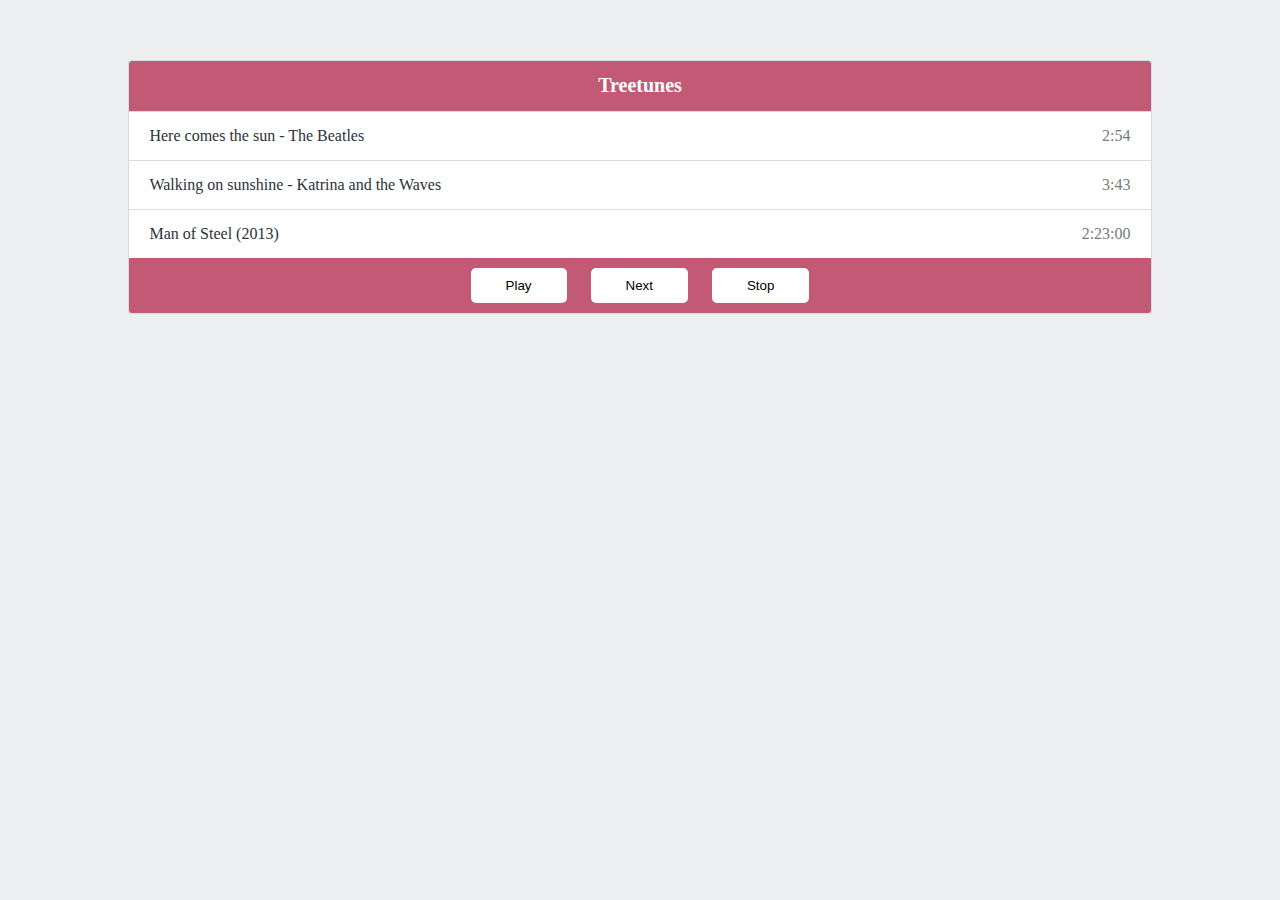
<file: playlist/index.html>
<!DOCTYPE html>
<html lang="en">
<head>
	<meta charset="UTF-8">
	<title>Prototypical Inheritance</title>
	<link rel="stylesheet" href="main.css">
</head>
<body>
	<div>
		<h1>Treetunes</h1>
		<ol id="playlist"></ol>
		<button id="play">Play</button>
		<button id="next">Next</button>
		<button id="stop">Stop</button>
	</div>

	<script src="playlist.js"></script>
	<script src="media.js"></script>
	<script src="movie.js"></script>
	<script src="song.js"></script>
	<script src="app.js"></script>
</body>
</html>
</file>
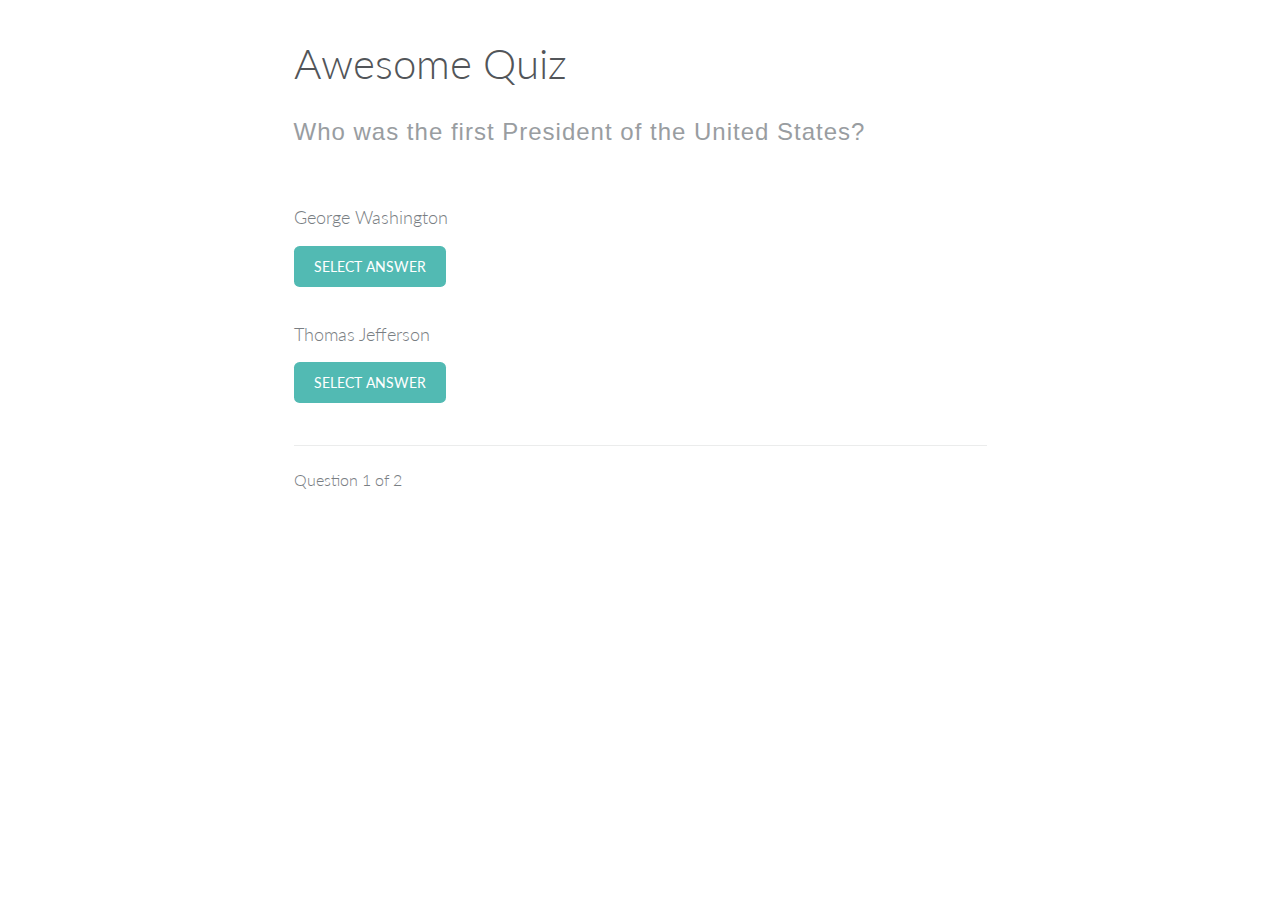
<file: questionnaire/index.html>
<!DOCTYPE html>
<html>
<head lang="en">
    <meta charset="UTF-8">
    <title>Amazing Quiz</title>
    <link rel="stylesheet" type="text/css" href="main.css">
</head>
<body>

    <div class="grid">
        <div id="quiz" class="centered grid__col--8">
            <h1>Awesome Quiz</h1>

            <h2 id="question" class="headline-secondary--grouped"></h2>

            <p id="choice0"></p>
            <button id="guess0" class="btn--default">Select Answer</button>

            <p id="choice1"></p>
            <button id="guess1" class="btn--default">Select Answer</button>

            <footer>
                <p id="progress">Question x of y</p>
            </footer>
        </div>
    </div>

    <script src="quiz.js"></script>
    <script src="question.js"></script>
    <script src="quiz_ui.js"></script>
    <script src="app.js"></script>
</body>
</html>
</file>
<file: questionnaire/main.css>
@import url("http://fonts.googleapis.com/css?family=Lato:100,300,400,700,900");
.grid:after {
  content: "";
  display: table;
  clear: both; }

.srt, .form__label--hidden {
  border: 0;
  clip: rect(0 0 0 0);
  height: 1px;
  margin: -1px;
  overflow: hidden;
  padding: 0;
  position: absolute;
  width: 1px; }

.panel--centered, .panel--padded--centered, [class^="btn--"] {
  text-align: center; }

[class^="progbar__"]:after, .icn--nav-toggle:before {
  display: block;
  content: '';
  position: absolute; }

.centered, .grid {
  float: none;
  margin-left: auto;
  margin-right: auto; }

html {
  font-family: sans-serif;
  -ms-text-size-adjust: 100%;
  -webkit-text-size-adjust: 100%; }

body {
  margin: 0;
  padding-top: 2.5em; }

article,
aside,
details,
figcaption,
figure,
footer,
header,
hgroup,
main,
nav,
section,
summary {
  display: block; }

audio,
canvas,
progress,
video {
  display: inline-block;
  vertical-align: baseline; }

audio:not([controls]) {
  display: none;
  height: 0; }

[hidden],
template {
  display: none; }

a {
  background: transparent; }

a:active,
a:hover {
  outline: 0; }

abbr[title] {
  border-bottom: 1px dotted; }

b,
strong {
  font-weight: bold; }

dfn {
  font-style: italic; }

h1 {
  font-size: 2em;
  margin: 0.67em 0; }

mark {
  background: #ff0;
  color: #000; }

small {
  font-size: 80%; }

sub,
sup {
  font-size: 75%;
  line-height: 0;
  position: relative;
  vertical-align: baseline; }

sup {
  top: -0.5em; }

sub {
  bottom: -0.25em; }

img {
  border: 0; }

svg:not(:root) {
  overflow: hidden; }

figure {
  margin: 1em 40px; }

hr {
  -moz-box-sizing: content-box;
  box-sizing: content-box;
  height: 0; }

pre {
  overflow: auto; }

code,
kbd,
pre,
samp {
  font-family: monospace, monospace;
  font-size: 1em; }

button,
input,
optgroup,
select,
textarea {
  color: inherit;
  font: inherit;
  margin: 0; }

button {
  overflow: visible; }

button,
select {
  text-transform: none; }

button,
html input[type="button"],
input[type="reset"],
input[type="submit"] {
  -webkit-appearance: button;
  cursor: pointer; }

button[disabled],
html input[disabled] {
  cursor: default; }

button::-moz-focus-inner,
input::-moz-focus-inner {
  border: 0;
  padding: 0; }

input {
  line-height: normal; }

*
input[type="checkbox"],
input[type="radio"] {
  box-sizing: border-box;
  padding: 0; }

input[type="number"]::-webkit-inner-spin-button,
input[type="number"]::-webkit-outer-spin-button {
  height: auto; }

input[type="search"] {
  -webkit-appearance: textfield;
  -moz-box-sizing: content-box;
  -webkit-box-sizing: content-box;
  box-sizing: content-box; }

input[type="search"]::-webkit-search-cancel-button,
input[type="search"]::-webkit-search-decoration {
  -webkit-appearance: none; }

fieldset {
  border: 1px solid #c0c0c0;
  margin: 0 2px;
  padding: 0.35em 0.625em 0.75em; }

legend {
  border: 0;
  padding: 0; }

textarea {
  overflow: auto; }

optgroup {
  font-weight: bold; }

table {
  border-collapse: collapse;
  border-spacing: 0; }

td,
th {
  padding: 0; }

* {
  -moz-box-sizing: border-box;
  box-sizing: border-box; }

body {
  color: #797e83;
  font-size: 16px;
  font-family: "Lato", "Helvetica Neue", Helvetica, Arial, sans-serif;
  line-height: 1.5; }

h3 {
  font-size: 1.125em; }

h4 {
  margin-top: 1.375em;
  margin-bottom: 2.57143em;
  color: #d6d7d9;
  text-transform: uppercase;
  letter-spacing: 1px;
  font-weight: 400;
  font-size: 0.875em; }
  @media (min-width: 769px) {
    h4 {
      margin-top: 2.625em; } }

a {
  color: #656a6e;
  text-decoration: none;
  font-weight: 400; }

p {
  margin: .8em 0;
  font-weight: 300;
  font-size: 1.125em;
  line-height: 1.5; }

blockquote {
  font-weight: 300;
  font-style: italic;
  font-size: 1.25em; }
  @media (min-width: 769px) {
    blockquote {
      margin: 1.33333em 0;
      padding: 0 0 0 5%;
      border-left: 0.33333em solid #ebecec;
      font-size: 1.5em; } }

ul,
li {
  margin: 0;
  padding: 0;
  list-style-type: none; }

img {
  margin-bottom: 1.5em;
  max-width: 100%;
  height: auto; }

input,
textarea {
  display: block;
  padding: 15px;
  width: 100%;
  outline: 0;
  border: 0; }

input:focus,
textarea:focus {
  transition: 0.3s; }

button {
  outline: 0; }

footer {
  border-top: 1px solid #ebecec;
  margin-top: 1.375em; }
  footer p {
    font-size: 1em;
    margin-top: 1.375em; }

.panel, .panel--centered {
  padding-top: 1.875em; }
  @media (min-width: 769px) {
    .panel, .panel--centered {
      padding-bottom: 1.25em; } }

.panel--padded, .panel--padded--centered {
  padding-top: 2.125em; }
  @media (min-width: 769px) {
    .panel--padded, .panel--padded--centered {
      padding-top: 5em;
      padding-bottom: 2.125em; } }

.grid {
  width: 90%; }
  [class*="grid__col--"] > .grid {
    width: 100%; }
  @media (min-width: 1100px) {
    .grid {
      max-width: 1050px; } }

@media (min-width: 769px) {
  .grid__col--1 {
    width: 6.5%; }
  .grid__col--2 {
    width: 15%; }
  .grid__col--3 {
    width: 23.5%; }
  .grid__col--4 {
    width: 32%; }
  .grid__col--5 {
    width: 40.5%; }
  .grid__col--6 {
    width: 49%; }
  .grid__col--7 {
    width: 57.5%; }
  .grid__col--8 {
    width: 66%; }
  .grid__col--9 {
    width: 74.5%; }
  .grid__col--10 {
    width: 83%; }
  .grid__col--11 {
    width: 91.5%; }
  .grid__col--12 {
    width: 100%; } }

@media (min-width: 1px) and (max-width: 768px) {
  [class^="grid__col--"] {
    margin-top: 0.75em;
    margin-bottom: 0.75em; } }
@media (min-width: 769px) {
  [class^="grid__col--"] {
    float: left;
    min-height: 1px;
    padding-left: 10px;
    padding-right: 10px; }
    [class^="grid__col--"] + [class^="grid__col--"] {
      margin-left: 2%; }
    [class^="grid__col--"]:last-of-type {
      float: right; } }

.theme__poly .grid [class*="grid__col"] {
  font-weight: 100;
  margin-bottom: 1em;
  padding: 1.75%; }

@media (min-width: 769px) {
  .nav__item, .nav__item--current {
    display: inline-block;
    margin: 0 0.625em; } }

.nav__item--current a, .nav__item a {
  font-weight: 300;
  text-align: center;
  font-size: 1.125em;
  display: block;
  padding: 0.4em;
  border-bottom: 1px solid transparent; }
  @media (min-width: 1px) and (max-width: 768px) {
    .nav__item--current a, .nav__item a {
      border-bottom-color: #ebecec;
      padding-top: 0.77778em;
      padding-bottom: 0.77778em; } }

.nav__item--current a, .nav__item a:hover {
  color: #0b0b0b;
  border-color: #52bab3; }

h1, .headline-primary, .headline-primary--grouped {
  color: #525559;
  font-weight: 300;
  font-size: 2.625em;
  line-height: 1.09524;
  margin-top: 0; }

h2, .headline-secondary, .headline-secondary--grouped {
  color: #999da1;
  letter-spacing: 1px;
  font-weight: 300;
  font-size: 1.5em;
  font-family: "Helvetica Neue", Helvetica, Arial, sans-serif; }

.form__btn, [class^="btn--"] {
  padding: 10px 20px;
  border: 0;
  border-radius: 0.4em;
  color: #fff;
  text-transform: uppercase;
  font-size: 0.875em;
  font-weight: 400;
  transition: opacity 0.3s;
  display: block; }
  .form__btn:hover, [class^="btn--"]:hover {
    opacity: .75; }
  .form__btn:active, [class^="btn--"]:active {
    opacity: initial; }

.menu__link, .menu__link--end {
  display: block;
  padding-top: 1em;
  padding-bottom: 1em;
  color: #fff;
  text-align: center;
  text-shadow: 0 1px rgba(11, 11, 11, 0.2);
  font-size: 1.125em; }

.icn--nav-toggle, .icn--close {
  line-height: 0;
  cursor: pointer; }

.img--wrap {
  border: 1px solid #d6d7d9;
  padding: 0.75em; }
.img--avatar {
  display: block;
  margin-left: auto;
  margin-right: auto;
  border-radius: 50%; }
  @media (min-width: 769px) {
    .img--avatar {
      margin-top: 1.5em; } }
@media (min-width: 769px) {
  .img--hero {
    margin-bottom: 2.625em; } }

.headline-primary {
  margin-bottom: 1.66667em; }
  .headline-primary--grouped {
    margin-bottom: 0; }
.headline-secondary {
  margin-bottom: 0.91667em; }
  .headline-secondary--grouped {
    margin-top: 0.41667em;
    margin-bottom: 2.25em; }

.form__label {
  display: block;
  margin-bottom: 0.625em; }
.form__input {
  font-size: 1.125em;
  margin-bottom: 1.11111em;
  border-bottom: 6px solid #d6d7d9;
  border-radius: 0.4em;
  background: #ebecec;
  color: black;
  font-weight: 300; }
  .form__input:focus {
    border-color: #52bab3; }
.form__btn {
  background: #52bab3; }

.btn--default {
  background-color: #52bab3; }
.btn--success {
  background-color: #5ece7f; }
.btn--error {
  background-color: #e67478; }
.btn--warning {
  background-color: #ff784f; }
.btn--info {
  background-color: #9279c3; }

[class^="btn--"] {
  margin-bottom: 1.42857em; }
  @media (min-width: 1px) and (max-width: 768px) {
    [class^="btn--"] {
      width: 100%; } }
  @media (min-width: 769px) {
    [class^="btn--"] {
      width: auto;
      display: inline-block; }
      [class^="btn--"] + [class^="btn--"] {
        margin-left: 20px; } }

.navbar {
  position: relative; }
  @media (min-width: 769px) {
    .navbar {
      margin-top: 3.375em;
      margin-bottom: 0; } }

.nav {
  margin-top: 1.25em;
  margin-bottom: 1.875em; }
  .nav__item a {
    color: #797e83; }

.offcanvas {
  position: relative;
  padding: 0.625em;
  letter-spacing: 1px;
  background: #39add1;
  background: linear-gradient(45deg, rgba(94, 206, 127, 0.8) 0%, #39add1 100%); }

.menu {
  margin-top: 1.25em; }
  .menu__link {
    border-bottom: solid 1px rgba(255, 255, 255, 0.3); }

.progbar {
  height: 4px;
  border-radius: 2px;
  background: #d6d7d9;
  position: relative;
  margin-bottom: 2.875em; }
  .progbar__status--default {
    background-color: #52bab3; }
    .progbar__status--default:after {
      background-color: #6fc6c0; }
  .progbar__status--success {
    background-color: #5ece7f; }
    .progbar__status--success:after {
      background-color: #7dd898; }
  .progbar__status--error {
    background-color: #e67478; }
    .progbar__status--error:after {
      background-color: #ec979a; }
  .progbar__status--warning {
    background-color: #ff784f; }
    .progbar__status--warning:after {
      background-color: #ff9778; }
  .progbar__status--info {
    background-color: #9279c3; }
    .progbar__status--info:after {
      background-color: #a995d0; }

[class^="progbar__"] {
  display: block;
  width: 50%;
  height: 100%;
  border-radius: inherit;
  position: relative; }
  [class^="progbar__"]:after {
    width: 20px;
    height: 20px;
    border-radius: 50%;
    right: -10px;
    top: -8px; }

.site-logo {
  background-image: url("../img/logo.svg");
  background-repeat: no-repeat;
  width: 115px;
  height: 45px;
  display: inline-block; }

.icn--nav-toggle {
  width: 25px;
  height: 17px;
  border-top: solid 3px #797e83;
  border-bottom: solid 3px #797e83;
  position: relative; }
  .icn--nav-toggle:before {
    width: 25px;
    height: 3px;
    background: #999da1;
    top: 4px; }
.icn--close {
  background-image: url("../img/icn-close.svg");
  background-repeat: no-repeat;
  width: 20px;
  height: 20px;
  display: block;
  position: absolute;
  right: 4%;
  top: 4%; }

@media (min-width: 1px) and (max-width: 768px) {
  .is-displayed-mobile {
    display: block; }
    .is-hidden-mobile {
      display: none; } }
@media (min-width: 769px) {
  .is-displayed-mobile {
    display: none; } }

@media (min-width: 1px) and (max-width: 768px) {
  .is-collapsed-mobile {
    visibility: collapse;
    padding: 0;
    height: 0;
    margin: 0;
    line-height: 0; } }

.theme__poly .grid__col--12 {
  background-color: #DEF4E5; }

.theme__poly .grid__col--8 {
  background-color: #DCE0F2; }

.theme__poly .grid__col--7 {
  background-color: #DCF0EF; }

.theme__poly .grid__col--6 {
  background-color: #FFE3DB; }

.theme__poly .grid__col--4 {
  background-color: #F8EDD0; }

.theme__poly .grid__col--5 {
  background-color: #EAEBEC; }

.theme__poly .grid__col--2 {
  background-color: #C5E2CE; }

.theme__poly .grid__col--3 {
  background-color: #D6EEF5; }
</file>
<file: playlist/main.css>
@import url(http://fonts.googleapis.com/css?family=Varela+Round);
@import url(http://necolas.github.io/normalize.css/3.0.2/normalize.css);

body {
    background: #ECEEEF;
    text-align: center;
    margin: 100px auto;
    width: 80%;
    padding: 0 40px;
    font: 14px normal 'Varela Round', Helvetica, serif;
}

h1 {
    font-size: 20px;
    color:white;
}

div {
    background: #c25975;
    border-radius: 4px;
    border: 1px solid #D5DDE4;
    margin: -40px 0 0;
}

ol {
    list-style-type: none;
    padding: 0;
    background:white;
    margin: 0 0;
    width: 100%;
    display: inline-block;
}

li {
    color: #2C3238;
    width: 96%;
    padding: 15px 2%;
    margin: 0;
    text-align: left;
    border-top: 1px solid #D5DDE4;
}

li span {
    float: right;
    color: #777B7E;
}

li.current {
    background: #ffd7d8;
}

button {
    margin:10px;
    padding:10px 35px;
    border: none;
    border-radius: 5px;
    background: white;
}
</file>
